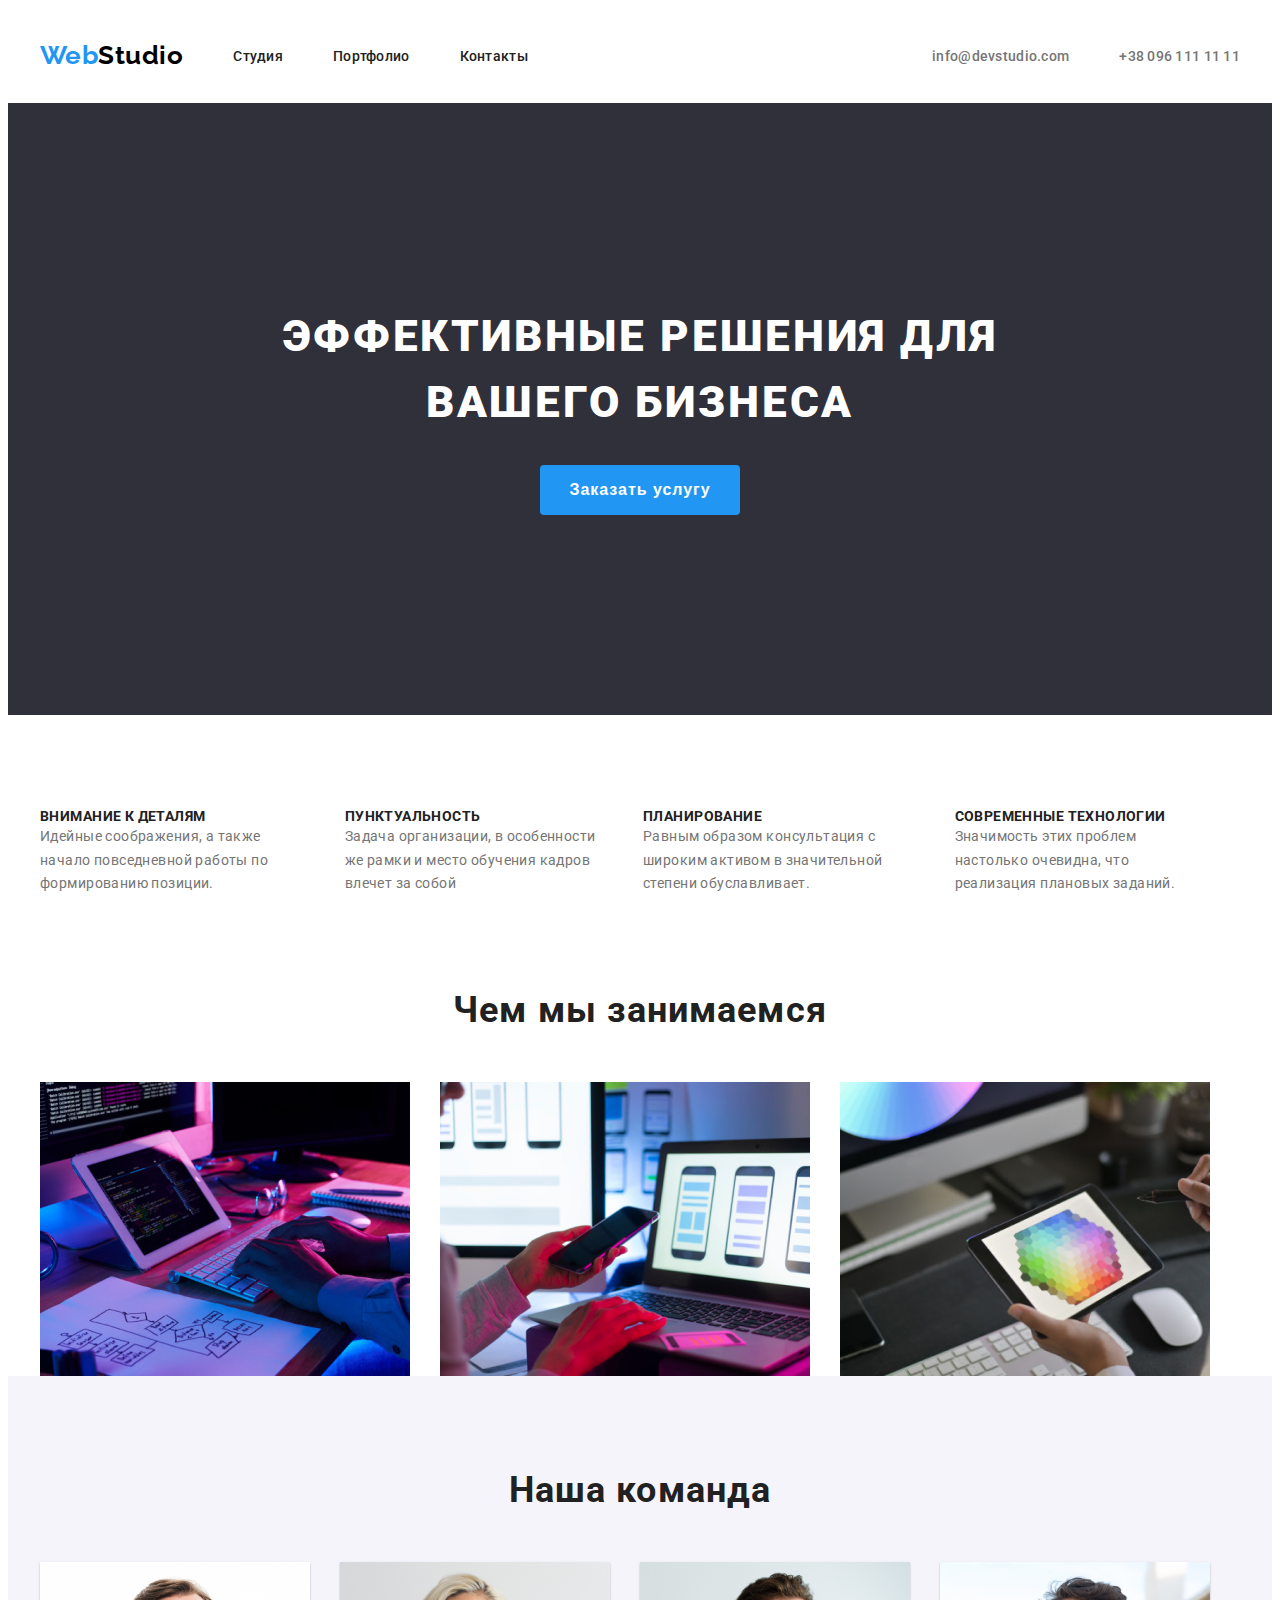
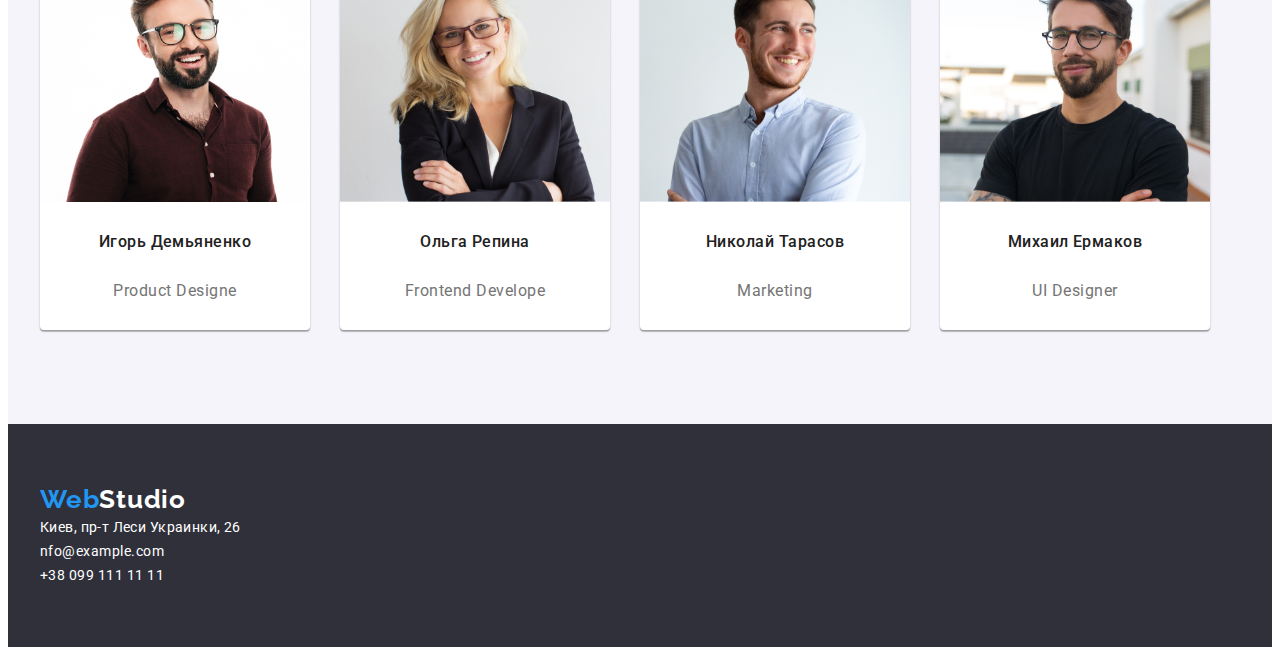
<file: index.html>
<!DOCTYPE html>
<html lang="en">
<head>
    <meta charset="UTF-8">
    <meta http-equiv="X-UA-Compatible" content="IE=edge">
    <meta name="viewport" content="width=device-width, initial-scale=1.0">
    <title>Document</title>
    <link rel="preconnect" href="https://fonts.googleapis.com">
<link rel="preconnect" href="https://fonts.gstatic.com" crossorigin>
<link href="https://fonts.googleapis.com/css2?family=Raleway:wght@700&family=Roboto:wght@400;500;700;900&display=swap" rel="stylesheet">
    <link rel="stylesheet" href="https://cdnjs.cloudflare.com/ajax/libs/modern-normalize/1.1.0/modern-normalize.min.css" integrity="sha512-wpPYUAdjBVSE4KJnH1VR1HeZfpl1ub8YT/NKx4PuQ5NmX2tKuGu6U/JRp5y+Y8XG2tV+wKQpNHVUX03MfMFn9Q==" crossorigin="anonymous" referrerpolicy="no-referrer" />
    <link rel="stylesheet" href="./css/styles.css">
    </head>
<body>
       <!--шапка-->
       <header>
           <section class="heder-border">
         
           <div class="conteiner header-contakt">
                    <nav class="link header-navigation">      
                    <ul class="list header-list">
                         <li class="header-items"><a href="" class="link"> <span class="header-logo-1">Web</span><span class="heder-logo-2">Studio</span></a></li>
                         <Li class="header-items"><a href="./index.html"  class="heder-studia link">Студия</a></li>
                         <li class="header-items"><a href="./portfolio.html" class="heder-link-link link">Портфолио</a></li>
                         <Li class="header-items"><a href="" class="heder-link-link link ">Контакты</a></li>
                         </ul>
                        </nav> 
                                            <ul class="list contakt-list">
                            <li class="header-items"><a href="mail:" class="contakt-list-email link list">info@devstudio.com</a></li>
                            <li class="header-items"><a href="tel:" class="contakt-list-tel link list">+38 096 111 11 11</a></li>
                        </ul>
        </div>
    </section>
     </header>
     <main>
       <section>
           <h1 hidden></h1>
       </section>
                             <!--hero-->
                         
           <section class="background-color"> 
            <div class="conteiner">
                <ul class="link list hero">
                    <li>
                     <h2 class="rishenie ">Эффективные решения для <br> вашего бизнеса</h2>    
                     <button type="button" class="button btn button-flexs">Заказать услугу</button>            
                    </li>
                     
                   
                </ul>
           
            </div>
          </section>
  
       
                                
                                <!--priimuschestva-->
            <section class="section">
            <div class="conteiner">
            <ul class="priimuschestva">
                <li class="recl-zag"><h2 class="zagolovok">Внимание к деталям</h2>
                <p class="vubor">Идейные соображения, а также начало повседневной работы по формированию позиции.</p>
                </li>
                    <li class="recl-zag"><h2 class="zagolovok">Пунктуальность</h2>
                    <p class="vubor">Задача организации, в особенности же рамки и место обучения кадров влечет за собой</p>
                </li>
                    <li class="recl-zag">
                    <h2 class="zagolovok">Планирование</h2>
                    <p class="vubor">Равным образом консультация с широким активом в значительной степени обуславливает.</p>
                </li>
                <li class="recl-zag">
                   <h2  class="zagolovok">Современные технологии</h2> 
                   <p class="vubor">Значимость этих проблем настолько очевидна, что реализация плановых заданий.</p>
                </li>
            </ul>
        </div>
              </section>
       
                 <!--galer-1-->
            <section>
                 <div class="conteiner">
            <ul class="stail text">
            <li  class="text-stail"><a href="" class="text-stail text stail">Чем мы занимаемся</a></li>
                   </ul>
                   <ul class="stail text galeri-1">
                    <li class="galeri-1"><img src="./images/klava.jpg" alt="" width="370" height="294"></li>
                    <li class="galeri-1"><img src="./images/tel.jpg" alt="" width="370" height="294"></li>
                    <li class="galeri-1"><img src="./images/plansh.jpg" alt="" width="370" height="294"></li>
                   </ul>       
                 </div>
        </section>
      <!--galeri-2-->
                <section class="section color">
                    <div class=" conteiner">
            <ul class="stail text">
            <li class="text-stail">
            <a href="" class=" text-stail text stail">Наша команда </a></li>
            </ul>
<div class="galeri-2">
    <ul class="stail text galeri-2">
        <li class="cart-name">
            <img 
            src="./images/igor.jpg" 
            alt="чоловік з бородою" 
            width="270" 
            height="240">
        <h3 class="name">Игорь Демьяненко</h3>
        <p lang= "en" class="position">Product Designe</p></li>
    </ul>
    <ul class="stail text galeri-2">
        <li class="cart-name">
           <img 
            src="./images/olga.jpg" 
            alt="жінка в окулярах"
             width="270" 
             height="240">
        <h3 class="name">Ольга Репина</h3>
        <p lang= "en" class="position">Frontend Develope</p></li>
    </ul>
          <ul class="stail text galeri-2">
            <li class="cart-name">
                <img 
                src="./images/nik.jpg"
                 alt="чоловік без бороди"
                  width="270" height="240">
            <h3 class="name">Николай Тарасов</h3><p lang= "en" class="position">Marketing</p></li>
          </ul>  
         <ul class="stail text galeri-2">
            <li class="cart-name">
                <img 
                src="./images/mih.jpg" 
                alt="хтось вийшов з офісу" 
                width="270"
                height="240">
            <h3 class="name">Михаил Ермаков</h3><p lang= "en" class="position">UI Designer</p></li>
         </ul>                    
</div>
                             
                </div>
         </section>
    
</main>
<footer>
    <section class="background-color adres-1">
        <div class=" conteiner">
            <address>
                    <p><span class="footer-logo-1">Web</span><span class="footer-logo-2">Studio</span> </p>
                    <ul class="stail">
                    <li><a href="" class="adres"> Киев, пр-т Леси Украинки, 26 </a></li>
                    <li><a href="mail:" class="adres-2"> nfo@example.com </a></li>
                    <li><a href="tel:" class="adres-2"> +38 099 111 11 11 </a></li>
                </ul>
            </address>
        </div>
    </section>
      
</footer>
</body>
</html>
</file>
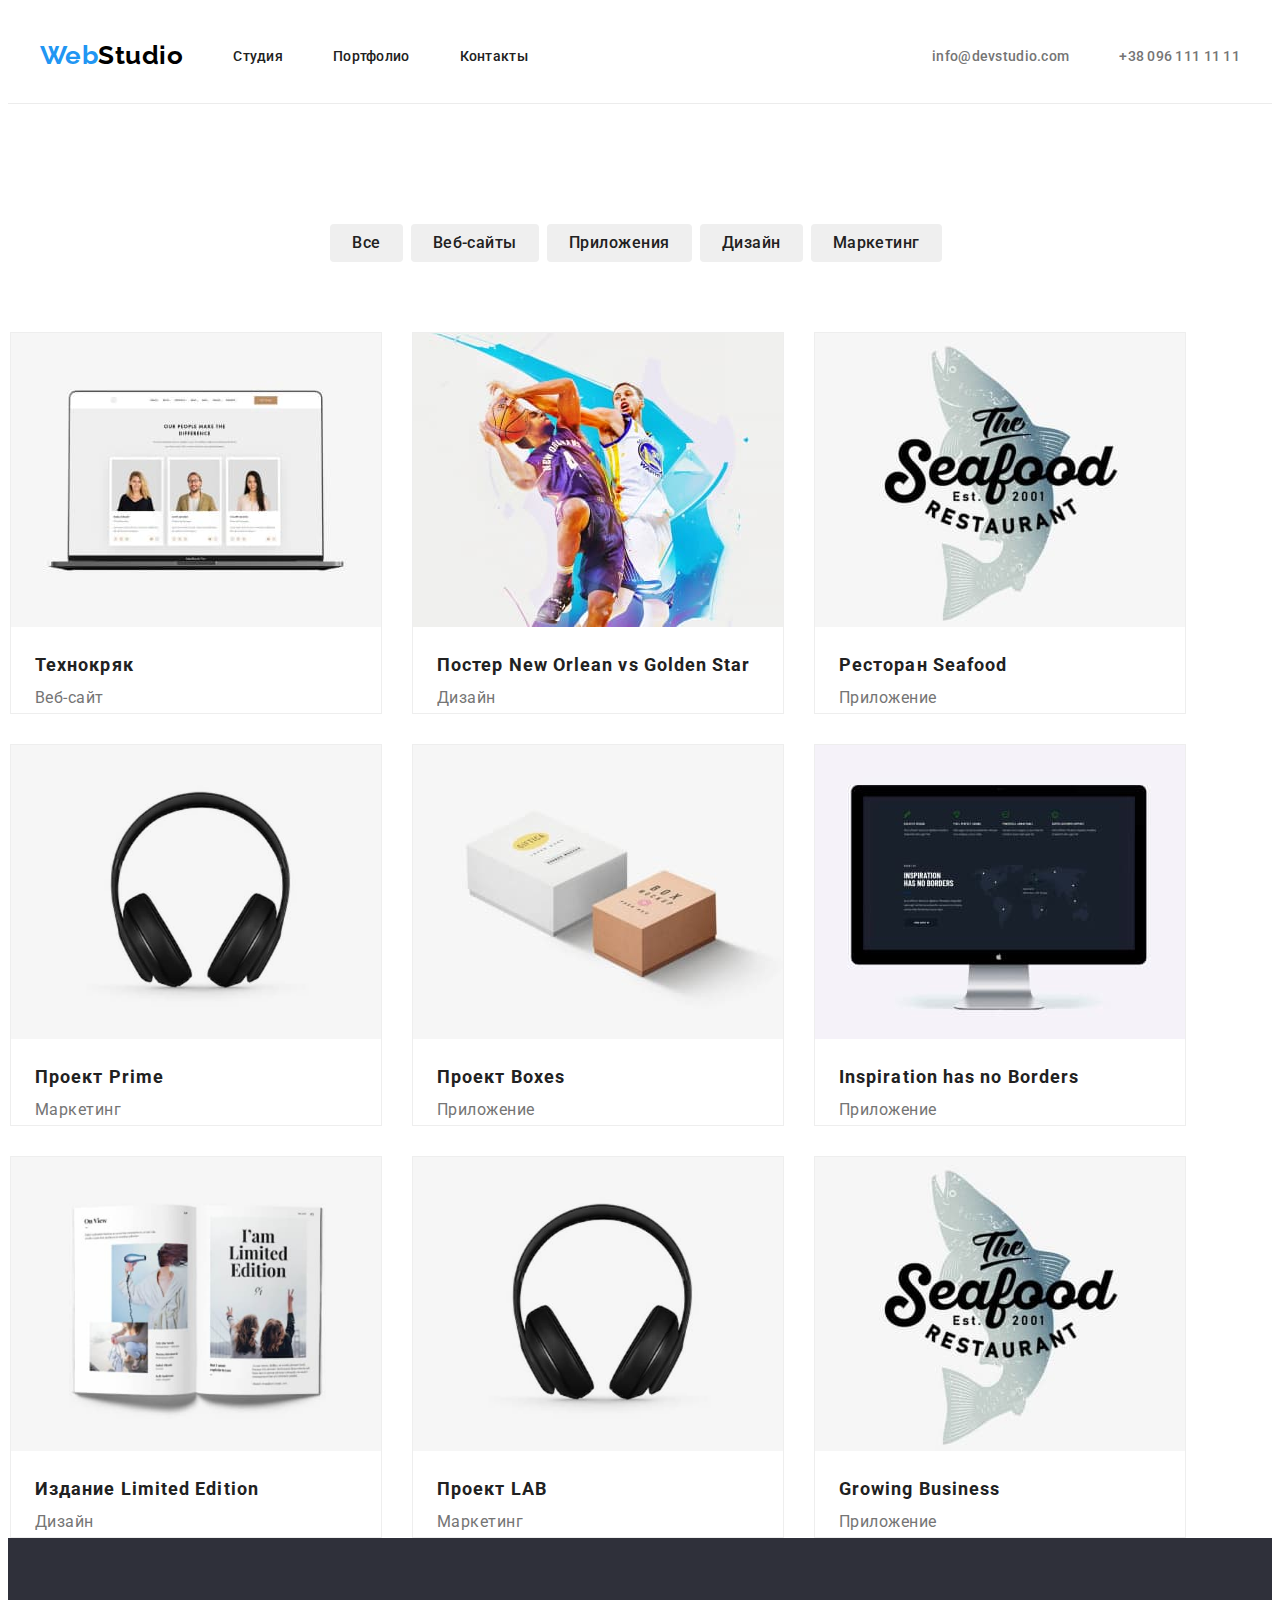
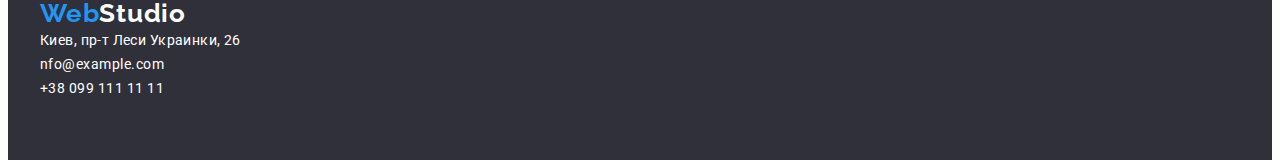
<file: portfolio.html>
<!DOCTYPE html>
<html lang="en">
<head>
    <meta charset="UTF-8">
    <meta http-equiv="X-UA-Compatible" content="IE=edge">
    <meta name="viewport" content="width=device-width, initial-scale=1.0">
    <title>Document</title>    <link rel="preconnect" href="https://fonts.googleapis.com">
    <link rel="preconnect" href="https://fonts.gstatic.com" crossorigin>
    <link href="https://fonts.googleapis.com/css2?family=Raleway:wght@700&family=Roboto:wght@400;500;700;900&display=swap" rel="stylesheet">
        <link rel="stylesheet" href="https://cdnjs.cloudflare.com/ajax/libs/modern-normalize/1.1.0/modern-normalize.min.css" integrity="sha512-wpPYUAdjBVSE4KJnH1VR1HeZfpl1ub8YT/NKx4PuQ5NmX2tKuGu6U/JRp5y+Y8XG2tV+wKQpNHVUX03MfMFn9Q==" crossorigin="anonymous" referrerpolicy="no-referrer" />
        <link rel="stylesheet" href="./css/styles.css">
</head>
<body>
       <!--шапка-->
       <header>
           <section class="header-border">
      
       <div class="conteiner header-contakt">
        <nav class="link header-navigation">      
        <ul class="list header-list">
             <li class="header-items"><a href="" class="link"> <span class="header-logo-1">Web</span><span class="heder-logo-2">Studio</span></a></li>
             <Li class="header-items"><a href="./index.html"  class="heder-studia link">Студия</a></li>
             <li class="header-items"><a href="./portfolio.html" class="heder-link-link link">Портфолио</a></li>
             <Li class="header-items"><a href="" class="heder-link-link link ">Контакты</a></li>
             </ul>
            </nav> 
             <div class="header-contakt">
            <ul class="list contakt-list">
                <li class="header-items"><a href="mail:" class="contakt-list-email link list">info@devstudio.com</a></li>
                <li class="header-items"><a href="tel:" class="contakt-list-tel link list">+38 096 111 11 11</a></li>
            </ul></div>     
            </div>
        </section>
        </header>
    <main>
       <section>
           <!--Заголовок -->
           <h1 hidden></h1>
       </section>
        <!--кнопки-->
            <section >
                <div class="conteiner  btn-portfolio">
                <button type="button" class="knopki btn-portfolio knopki-portfolio" >Все</button>
                <button type="button" class="knopki btn-portfolio knopki-portfolio" >Веб-сайты</button>
                <button type="button" class="knopki btn-portfolio knopki-portfolio" >Приложения</button>
                <button type="button" class="knopki btn-portfolio knopki-portfolio" >Дизайн</button>
                <button type="button" class="knopki btn-portfolio knopki-portfolio" >Маркетинг</button>
                 </div>
            </section>                      
      <!--фото-->
    <section>
        <div class="conteiner">
            <ul class="card-set" >
            <li class="stail item ">
                <img src="./images/vebd.jpg"
                 alt="технокряк" width="370" height="294">
            <h2 class="rozdilu">Технокряк</h2>
            <p lang= "ru" class="rozdilu-2">Веб-сайт</p></li>
            <li class="stail item">
                <img src="./images/idizajn.jpg" 
                alt="Дизайн" width="370" height="294">
            <h2 class="rozdilu">Постер New Orlean vs Golden Star</h2>
            <p lang= "ru" class="rozdilu-2">Дизайн</p></li>    
             <li class="stail item">
                 <img src="./images/restoran.jpg" 
                 alt="ресторан" width="370" height="294">
             <h2 class="rozdilu">Ресторан Seafood</h2>
             <p lang= "ru" class="rozdilu-2">Приложение</p></li>
             <li class="stail item">
                 <img src="./images/marceting.jpg" 
                 alt="Проект Prime" width="370" height="294">
             <h2 class="rozdilu">Проект Prime</h2>
             <p lang= "ru" class="rozdilu-2">Маркетинг</p></li> 
             <li class="stail item">
                 <img src="./images/box.jpg" alt="Проект Boxes" width="370" height="294">
             <h2 class="rozdilu">Проект Boxes</h2>
             <p lang= "ru" class="rozdilu-2">Приложение</p></li> 
             <li class="stail item">
                 <img src="./images/border.jpg" alt="Inspiration has no Borders" width="370" height="294">
             <h2 class="rozdilu">Inspiration has no Borders</h2><p lang= "ru" class="rozdilu-2">Приложение</p></li> 
             <li class="stail item">
                 <img src="./images/book.jpg" alt="Издание Limited Edition" width="370" height="294">
             <h2 class="rozdilu">Издание Limited Edition</h2>
             <p lang= "ru" class="rozdilu-2">Дизайн</p></li> 
             <li class="stail item">
                 <img src="./images/marceting.jpg" alt="Проект LAB" width="370" height="294">
             <h2 class="rozdilu">Проект LAB</h2>
             <p lang= "ru" class="rozdilu-2">Маркетинг</p></li> 
             <li class="stail item">
                 <img src="./images/prilogeniaj.jpg" alt="Growing Business" width="370" height="294">
             <h2 class="rozdilu">Growing Business</h2>
             <p lang= "ru" class="rozdilu-2">Приложение</p></li> 
             </ul>
            </div>
    </section>
               </main>
   <!--подвал-->
<footer>
    <section class="background-color adres-1">
        <div class=" conteiner">
            <address>
                    <p><span class="footer-logo-1">Web</span><span class="footer-logo-2">Studio</span> </p>
                    <ul class="stail">
                    <li><a href="" class="adres"> Киев, пр-т Леси Украинки, 26 </a></li>
                    <li><a href="mail:" class="adres-2"> nfo@example.com </a></li>
                    <li><a href="tel:" class="adres-2"> +38 099 111 11 11 </a></li>
                </ul>
            </address>
        </div>
    </section>
</footer>
</body>
</html>
</file>
<file: css/styles.css>
:root {
    --praimary-title-color: #FFFFFF;
    --one-title-color: #2F303A;
    --akcent-title-color: #2196F3;
    --secondery-title-color: #000000;
    --thri-title-color: #757575;
    --four-title-color: #212121;
    --five-title-color: #ECECEC;
    --background-color: #FFFFFF;   
}
p, h1, h2, h3, h4, h5, h6 {
    margin: 0;
}
ul {
    margin: 0;
    padding-left: 0;
}
img {
    display: block;
}
body {
    font-family: 'Roboto', sans-serif;
    letter-spacing: 0.03em;
    font-style: normal;
    text-decoration: none;
    list-style: none;
    background: var(--background-color);
}
 .link {
    text-decoration: none;
}
 .list {
    list-style: none;
}
.conteiner {
 width: 1200px;
 margin:0 auto;
 padding-left: 15px;
 padding-right: 15px;  
}
.section {
    padding-top: 94px;
    padding-bottom: 94px;
}
/*------HEDER-------*/
.header-contakt {
    display: flex;
    align-items: center;
    
}
.header-border {
    border-bottom: 1px solid #ECECEC;
}
.header-navigation {
    display: flex;
    align-items: center;
    
}
.header-list {
    display: flex;
    align-items: center;
}
.contakt-list {
    margin-left: auto;
    display: flex;
    align-items: center;

}
.header-contakt {
    margin-left: auto;
    align-items: center;
 
}
.header-items:not(:last-child) {
    margin-right: 50px;
    align-items: center;
    padding-bottom: 32px;
    padding-top: 32px;
   
}
.header-logo-1 {
font-family: Raleway;
font-style: normal;
font-weight: 700;
font-size: 26px;
line-height: 1.19;
color: var(--akcent-title-color)
}
 .heder-logo-2{
    font-family: Raleway;
    font-style: normal;
    font-weight: 700;
    font-size: 26px;
    line-height: 1.19;
    color: var(--secondery-title-color)
}
.heder-studia {  
font-weight: 500;
font-size: 14px;
line-height: 1.14;
letter-spacing: 0.02em;
color:var(--four-title-color)
}
.heder-link-link {
font-weight: 500;
font-size: 14px;
line-height: 1.14;
letter-spacing: 0.02em;
color: var(--four-title-color)
}
.contakt-list-tel {
font-weight: 500;
font-size: 14px;
line-height: 1.14;
letter-spacing: 0.02em;
color: var(--thri-title-color);
}
.link:hover,
.link:focus {
color: var(--akcent-title-color);
}
.contakt-list-email {
    font-weight: 500;
    font-size: 14px;
    line-height: 1.14;
    letter-spacing: 0.02em;
    color: var(--thri-title-color)
}
.contakt-list-email:hover {
color:var(--akcent-title-color);
}
/*-----section h2 (ефект)---*/

.hero {
    display: flex;
    justify-content: center;
}
.hero {
    padding-top: 200px;
    padding-bottom: 200px;
   
}

.button-flexs {
    display: flex;
    align-items: center;
    justify-content: center;
}
.button-flexs {
    margin-top: 30px;
    margin-left: 450px;
    margin-right: 450px;
  
 }

.rishenie {
font-weight: 900;
font-size: 44px;
line-height: 1.5;
text-align: center;
letter-spacing: 0.06em;
text-transform: uppercase;
color: var(--praimary-title-color);
align-items: center;

}

.background-color {
    background-color: var(--one-title-color);
}
.btn:hover,
.btn:focus {
    color: var(--praimary-title-color);
    background-color:#188CE8;
}

.button {
 font-weight: bold;
 font-size: 16px;
 line-height: 1.9;
 border: none;
 width: 200px;
 height: 50px;
 text-align: center;
 letter-spacing: 0.06em;
 color: var(--praimary-title-color);
 background-color:var(--akcent-title-color);
 border-radius: 4px;
 -webkit-border-radius: 4px;
 -moz-border-radius: 4px;
 -ms-border-radius: 4px;
 -o-border-radius: 4px;

 
 
}

/* ----------------priimuchestva---------------*/

.recl-zag {
    margin-right: 40px;
}
.priimuschestva {
    display: flex;
    list-style: none;
    /* margin-top: 55px;
    margin-bottom: 32px; */
    
}
.vubor {
font-weight: 400;
font-size: 14px;
line-height: 1.7;
letter-spacing: 0.03em;
color: var(--thri-title-color);
}
.zagolovok {
font-weight: 700;
font-size: 14px;
line-height: 1.14;
letter-spacing: 0.03em;
text-transform: uppercase;
color: var(--four-title-color);
}

/*----------- chem mu zanimaemsja---------*/
.galeri-1 {
    display: flex;
    }
.galeri-1:not(:last-child) {
        margin-right: 30px;  
    }

 .galeri-2 {
        display: flex;
        border: none;
      
    }
    .galeri-2 {
        margin-right: 30px;
        border-radius: 4px;
   
}
.color {
        background-color: #F5F4FA;
       
    }
    
   
.stail {
    list-style: none; 
   }
   .text {
    text-decoration: none;
   }


   .text-stail {
font-weight: 700;
font-size: 36px;
line-height: 1.16;
text-align: center;
letter-spacing: 0.03em;
color: var(--four-title-color);
margin-bottom: 50px;


   }
   .cart-name {
    box-shadow: 0px 1px 3px rgba(0, 0, 0, 0.12), 0px 1px 1px rgba(0, 0, 0, 0.14), 0px 2px 1px rgba(0, 0, 0, 0.2);
    border-radius: 0px 0px 4px 4px;
    background-color: var(--praimary-title-color);
   }


   .name {
    font-weight: 500;
    font-size: 16px;
    line-height: 1.19;
    text-align: center;
    letter-spacing: 0.03em;
    color: var(--four-title-color);
    margin-top: 30px;
    
   }
   .position {
    font-weight: 400;
    font-size: 16px;
    line-height: 1.19;
    text-align: center;
    letter-spacing: 0.03em;
    color: var(--thri-title-color);
    margin-top: 30px;
    margin-bottom: 30px;
    
   }
   /*-------futer------*/
   .footer-logo-1 {
    font-family: Raleway;
    font-style: normal;
    font-weight: 700;
    font-size: 26px;
    line-height: 1.19;
    letter-spacing: 0.03em;
    color: var(--akcent-title-color);
   }
   .footer-logo-2 {
    font-family: Raleway;
    font-style: normal;
    font-weight: 700;
    font-size: 26px;
    line-height: 1.19;
    letter-spacing: 0.03em;
    color: var(--praimary-title-color);
   }
  .adres {
    font-family: Roboto;
    font-style: normal;
    font-weight: normal;
    font-size: 14px;
    line-height: 24px;
    letter-spacing: 0.03em;
    text-decoration: none;
    color:var(--praimary-title-color);
   }

  .adres-2 {
    font-family: Roboto;
    font-style: normal;
    font-weight: normal;
    font-size: 14px;
    line-height: 24px;
    text-decoration: none;
    color: var(--praimary-title-color);
      }
.adres-1{
    padding-top: 60px;
    padding-bottom: 60px;
    }

/*-----portfolio------*/
  


.btn-portfolio {
display: flex; 
margin-bottom: 20px;
margin-top: 60px;
justify-content: center;



}


.card-set {
    display: flex;
    flex-wrap: wrap;
    flex-basis: calc(100% / 3 - 30px);
    margin-right: -30px;
    margin-left: -30px;

 }
.item {
    border: 1px solid #EEEEEE;
    margin-top: 30px;
    margin-right: 30px;
    justify-content: center;
    
}

      .knopki{
    font-family: Roboto;
    font-style: normal;
    font-weight: 500;
    font-size: 16px;
    line-height: 1.6;
    text-align: center;
    letter-spacing: 0.03em;
    color:var(--four-title-color);
    border: none;
    border-radius: 4px;
    -webkit-border-radius: 4px;
    -moz-border-radius: 4px;
    -ms-border-radius: 4px;
    -o-border-radius: 4px;
     margin-right: 8px;
     padding: 6px 22px;
}
   .knopki-portfolio:hover,
   .knopki-portfolio:focus {
    color: var(--praimary-title-color);
    background-color: var(--akcent-title-color);
   }
   .rozdilu {
    font-family: Roboto;
    font-style: normal;
    font-weight: 700;
    font-size: 18px;
    line-height: 2;
    letter-spacing: 0.06em;
    color:var(--four-title-color);
    margin-top: 20px;
    margin-left: 24px;
   }
   .rozdilu-2 {
    font-family: Roboto;
    font-style: normal;
    font-weight: normal;
    font-size: 16px;
    line-height: 30px;
    letter-spacing: 0.03em;
    color: var(--thri-title-color);
    margin-left: 24px;
   }
</file>
